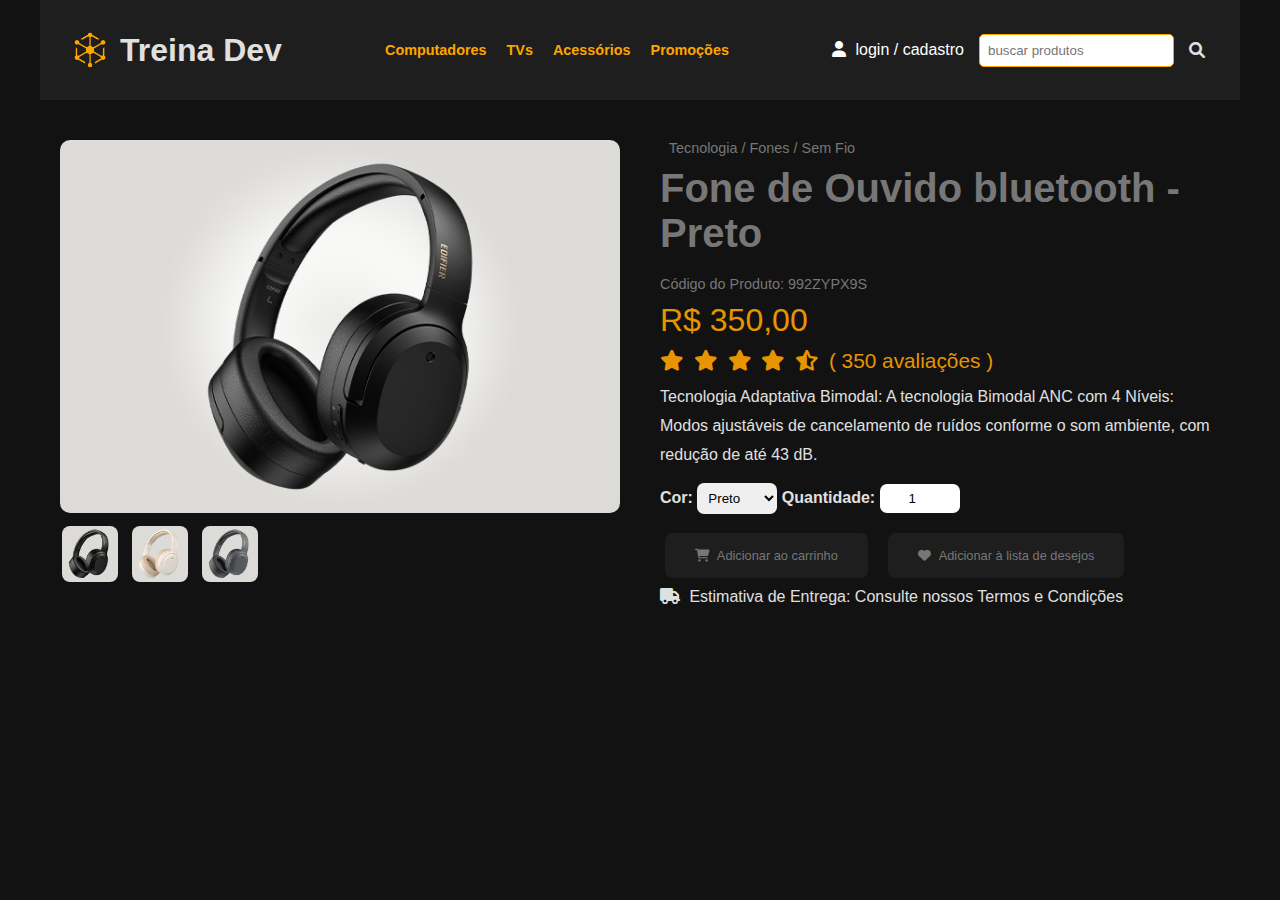
<file: index.html>
<!DOCTYPE html>
<html lang="pt-BR">
<head>
    <meta charset="UTF-8">
    <link rel="stylesheet" href="./assets/style.css">
    <script defer src="./assets/script.js"></script>
    <meta name="viewport" content="width=device-width, initial-scale=1.0">
    <link rel="stylesheet" href="https://cdnjs.cloudflare.com/ajax/libs/font-awesome/6.0.0-beta3/css/all.min.css" />
    <title>Loja Online</title>
</head>
<body>
    <header class="top-bar">
        <div class="logo">
            <img src="./assets/image/logo.png" alt="logo do site" >
            <h1>Treina Dev</h1>
        </div>
        <nav class="nav">
            <a href="#">Computadores</a>
            <a href="#">TVs</a>
            <a href="#">Acessórios</a>
            <a href="#">Promoções</a>
        </nav>
        <div class="user-options">
            <a href="#"> <i class="fas fa-user"></i> login / cadastro</a>
            <input type="text" placeholder="buscar produtos">
            <i class="fas fa-search"></i>
        </div>
    </header>
    
    <main class="container">
        <div class="product-details">
            <!-- Imagem -->
             <div class="product-gallery">
                <img src="./assets/image/fone_destaque.png" alt="imagem fone de ouvido bluetooth">
                <div class="gallery-thumbnails">
                    <img src="./assets/image/fone1.png" alt="Fone de Ouvido - Detalhes 1">
                    <img src="./assets/image/fone2.png" alt="Fone de Ouvido - Detalhes 2">
                    <img src="./assets/image/fone3.png" alt="Fone de Ouvido - Detalhes 3">
                </div>
            </div>
            
            <!-- Informações -->
            <div class="product-info">
                <p class="product-path">
                    <i class="fas fa-shevron-right"></i>
                    Tecnologia / Fones / Sem Fio
                </p>
                <h2>Fone de Ouvido bluetooth - Preto</h2>
                <p class="product-code">Código do Produto: 992ZYPX9S</p>
                <p class="price">R$ 350,00</p>
                <p class="rating">
                    <i class="fas fa-star"></i>
                    <i class="fas fa-star"></i>
                    <i class="fas fa-star"></i>
                    <i class="fas fa-star"></i>
                    <i class="fas fa-star-half-alt"></i>
                    ( 350 avaliações )
                </p>
                <p class="product-description">
                    Tecnologia Adaptativa Bimodal: A tecnologia Bimodal
                    ANC com 4 Níveis: Modos ajustáveis de cancelamento de 
                    ruídos conforme o som ambiente, com redução de até 43 dB.
                </p>
                <div class="product-options">
                    <label for="color">Cor:</label>
                    <select name="color" id="color">
                        <option value="Preto">Preto</option>
                        <option value="Branco">Branco</option>
                        <option value="Cinza">Cinza</option>
                    </select>
                    <label for="quantity">Quantidade:</label>
                    <input type="number" id="quantity" name="quantity" value="1">
                </div>
                <div class="buttons">
                    <div class="add-to-card">
                        <i class="fas fa-shopping-cart"></i>
                        Adicionar ao carrinho
                    </div>
                    <button class="add-to-wishlist">
                        <i class="fas fa-heart"></i>
                        Adicionar à lista de desejos
                    </button>
                </div>
                <p class="delivery">
                    <i class="fas fa-truck"></i>
                    Estimativa de Entrega: Consulte nossos Termos e Condições
                </p>
            </div>
        </div>
    </main>

</body>
</html>
</file>
<file: assets/style.css>
/* */
*{
    margin: 0;
    padding: 0;
    text-decoration: none;
    box-sizing: border-box;
}

/* Estilo Global */
body{
    font-family: Verdana, Geneva, Tahoma, sans-serif;
    color: #e0e0e0;
    background-color: #121212;
}
i{
    margin-right: 5px;
}
input{
    border: none;
    outline: none;
}

/* HEADER - BARRA DE NAVEGAÇÃO */
header{
    background-color: #1e1e1e;
}
.top-bar{
    max-width: 1200px;
    margin: auto;
    display: flex;
    align-items: center;
    padding: 30px;
    justify-content: space-between;
}
.logo{
    display: flex;
    align-items: center;
    gap: 10px;
}

.logo img{
    width: 40px;
}
.nav{
    display: flex;
    gap: 10px;
}
.nav a {
    color: #ffa500;
    font-weight: 700;
    font-size: .9rem;
    transition: .3s;
    padding: 5px;
}
.nav a:hover{
    color: #e69500;
    transform: scale(1.05) rotate(-1deg);
    border-radius: 5px;
    background-color: #fff;
    border: transparent;
}
.user-options{
    display: flex;
    align-items: center;
    gap: 15px;
}
.user-options a{
    color: #fff;
}
.user-options input[type="text"]{
    padding: 8px;
    border-radius: 5px;
    border: 1px solid #ffa500;
}
.container{
    max-width: 1200px;
    margin: 20px auto;
    padding: 20px;
}
.product-details {
    display: flex;
    gap: 40px;
}
/* Imagens do produto */
.product-gallery{
    flex: 1;
}
.product-gallery img {
    width: 100%;
    border-radius: 10px;
}
.gallery-thumbnails{
    display: flex;
    margin-top: 7px;
    gap: 10px;
}
.gallery-thumbnails img{
    width: 60px;
    cursor: pointer;
    border: 2px solid transparent;
    transition: .3s;
}
.gallery-thumbnails img:hover{
    transform: scale(1.05) rotate(360deg);
    border-radius: 50%;
    border: 5px solid #e69500;
}
/* Informações do produto */
.product-info{
    flex: 1;
}

.product-info h2{
    color: #777;
    font-size: 2.5rem;
    padding-bottom: 20px;
}
.price{
    font-size: 2rem;
    color: #e69500;
    margin-bottom: 10px;
}
.rating{
    color: #e69500;
    font-size: 1.3rem;
    margin-bottom: 10px;
}

.product-path, .product-code{
    font-size: 0.9rem;
    color: #777;
    margin-bottom: 10px;
}

.product-description{
    font-size: 1rem;
    line-height: 1.8;
    margin-bottom: 14px;   
}
.product-options{
    margin: 14px 0;
}
#color{
    width: 80px;
    padding: 7px;
    outline: none;
    border: none;
    border-radius: 7px;
}
#quantity{
    width: 80px;
    padding: 7px;
    text-align: center;
    
    outline: none;
    border: none;
    border-radius: 7px;
}

.product-options label{
    font-weight: bold
}

/* RESPONSIVIDADE */
.buttons{
    display: flex;
    gap: 10px;
}
.add-to-card, 
.add-to-wishlist{
    font-size: .8rem;
    padding: 15px 30px;
    margin: 5px;
    margin-bottom: 10px;
    color: #777;
    border: none ;
    cursor: pointer;
    transition: .5s;
    border-radius: 7px;
    background-color: #1e1e1e;
    border: transparent;
}
.add-to-card:hover{
    color: #ffa500;
    border: 3px solid #ffa500;
}
.add-to-wishlist:hover{
    color: #ffa500;
    border: 3px solid #ffa500;
}

/* RESPONSIVIDADE */
@media(max-width: 1024px){
    .top-bar{
        gap: 15px;
        flex-direction: column;
        padding: 30px;
    }
}

@media(max-width: 768px){
    .product-details{
        flex-direction: column;
    }
    .product-gallery{
        width: 80%;
        margin: 0 auto;
    }
}
</file>
